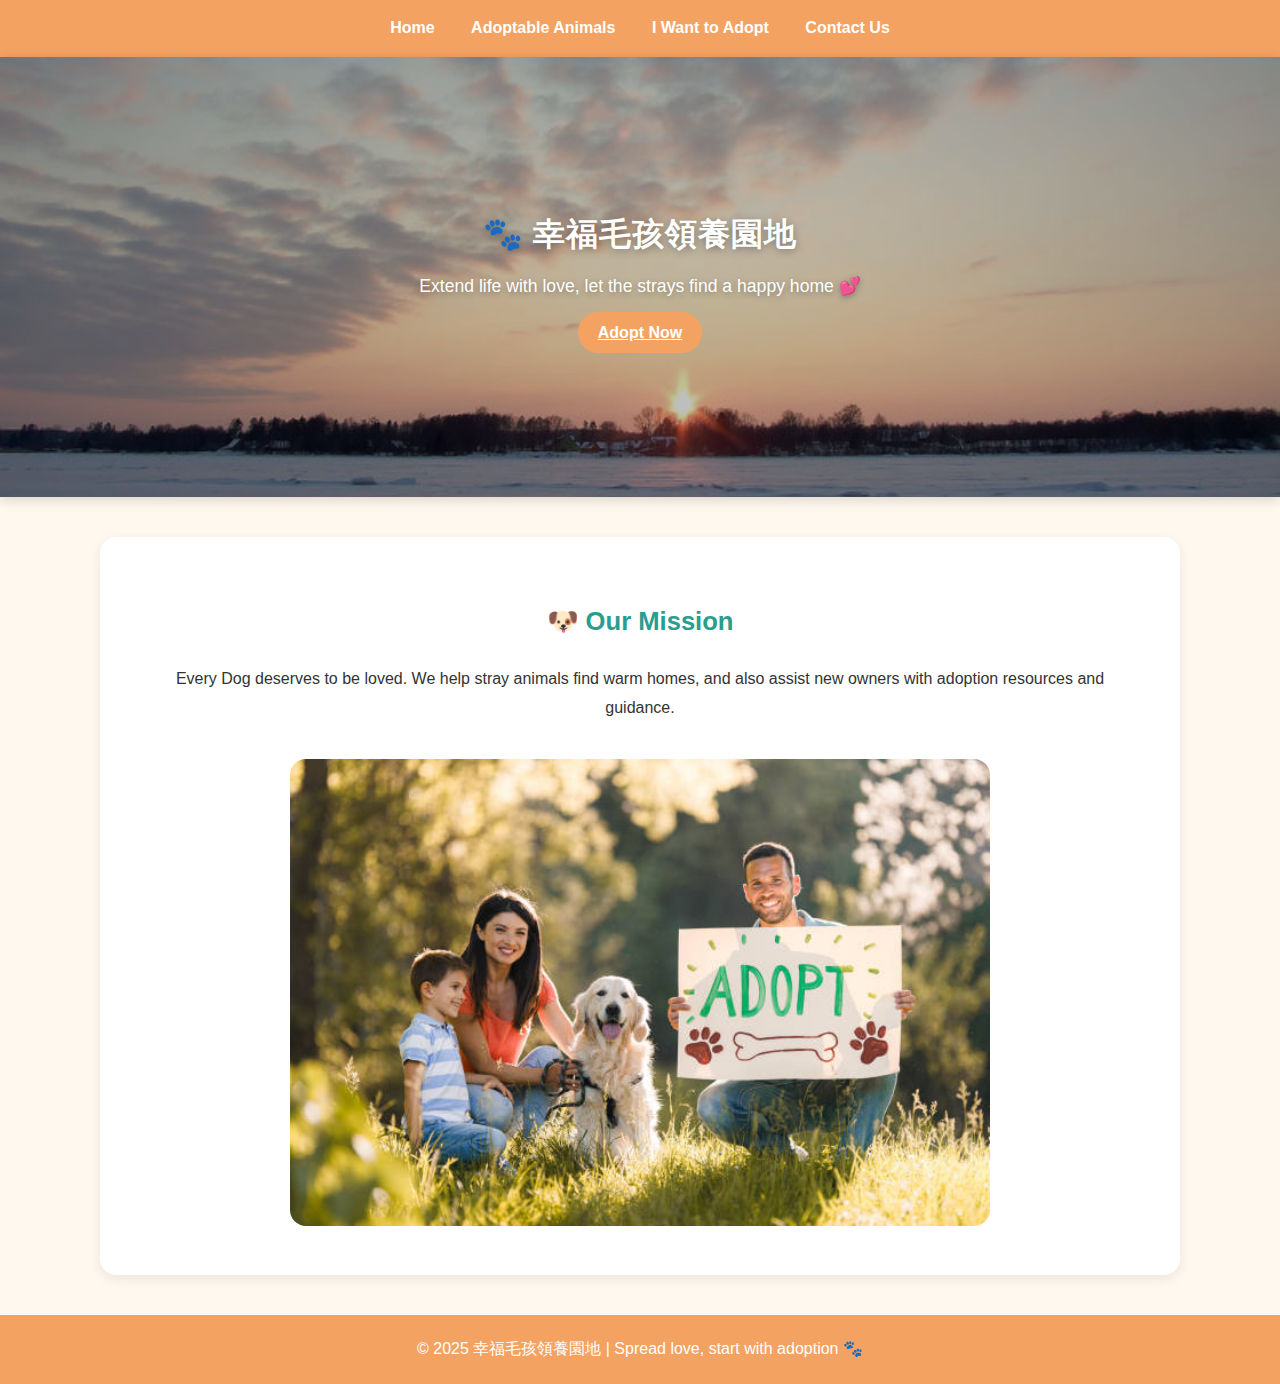
<file: index.html>
<!DOCTYPE html>
<html lang="en">
<head>
  <meta charset="UTF-8">
  <title>幸福毛孩領養園地</title>
  <link rel="stylesheet" href="style.css">
  <meta name="viewport" content="width=device-width, initial-scale=1.0">

</head>
<body>
  <nav class="nav">
    <a href="index.html" class="nav__link">Home</a>
    <a href="animals.html" class="nav__link">Adoptable Animals</a>
    <a href="adopt.html" class="nav__link">I Want to Adopt</a>
    <a href="contact.html" class="nav__link">Contact Us</a>
  </nav>

  <div class="hero">
    <div class="hero__content">
      <h1>🐾 幸福毛孩領養園地 </h1>
      <p>Extend life with love, let the strays find a happy home 💕</p>
      <a href="adopt.html" class="btn">Adopt Now</a>
    </div>
  </div>

  <div class="container" style="text-align:center;">
    <h2>🐶 Our Mission</h2>
    <p>Every Dog deserves to be loved.  
      We help stray animals find warm homes,  
      and also assist new owners with adoption resources and guidance.</p>
    <img src="image1.jpg" alt="Fur kids image" style="width:70%;border-radius:16px;margin-top:20px;">
  </div>

  <footer>
    © 2025 幸福毛孩領養園地 | Spread love, start with adoption 🐾
  </footer>
</body>
</html>
</file>
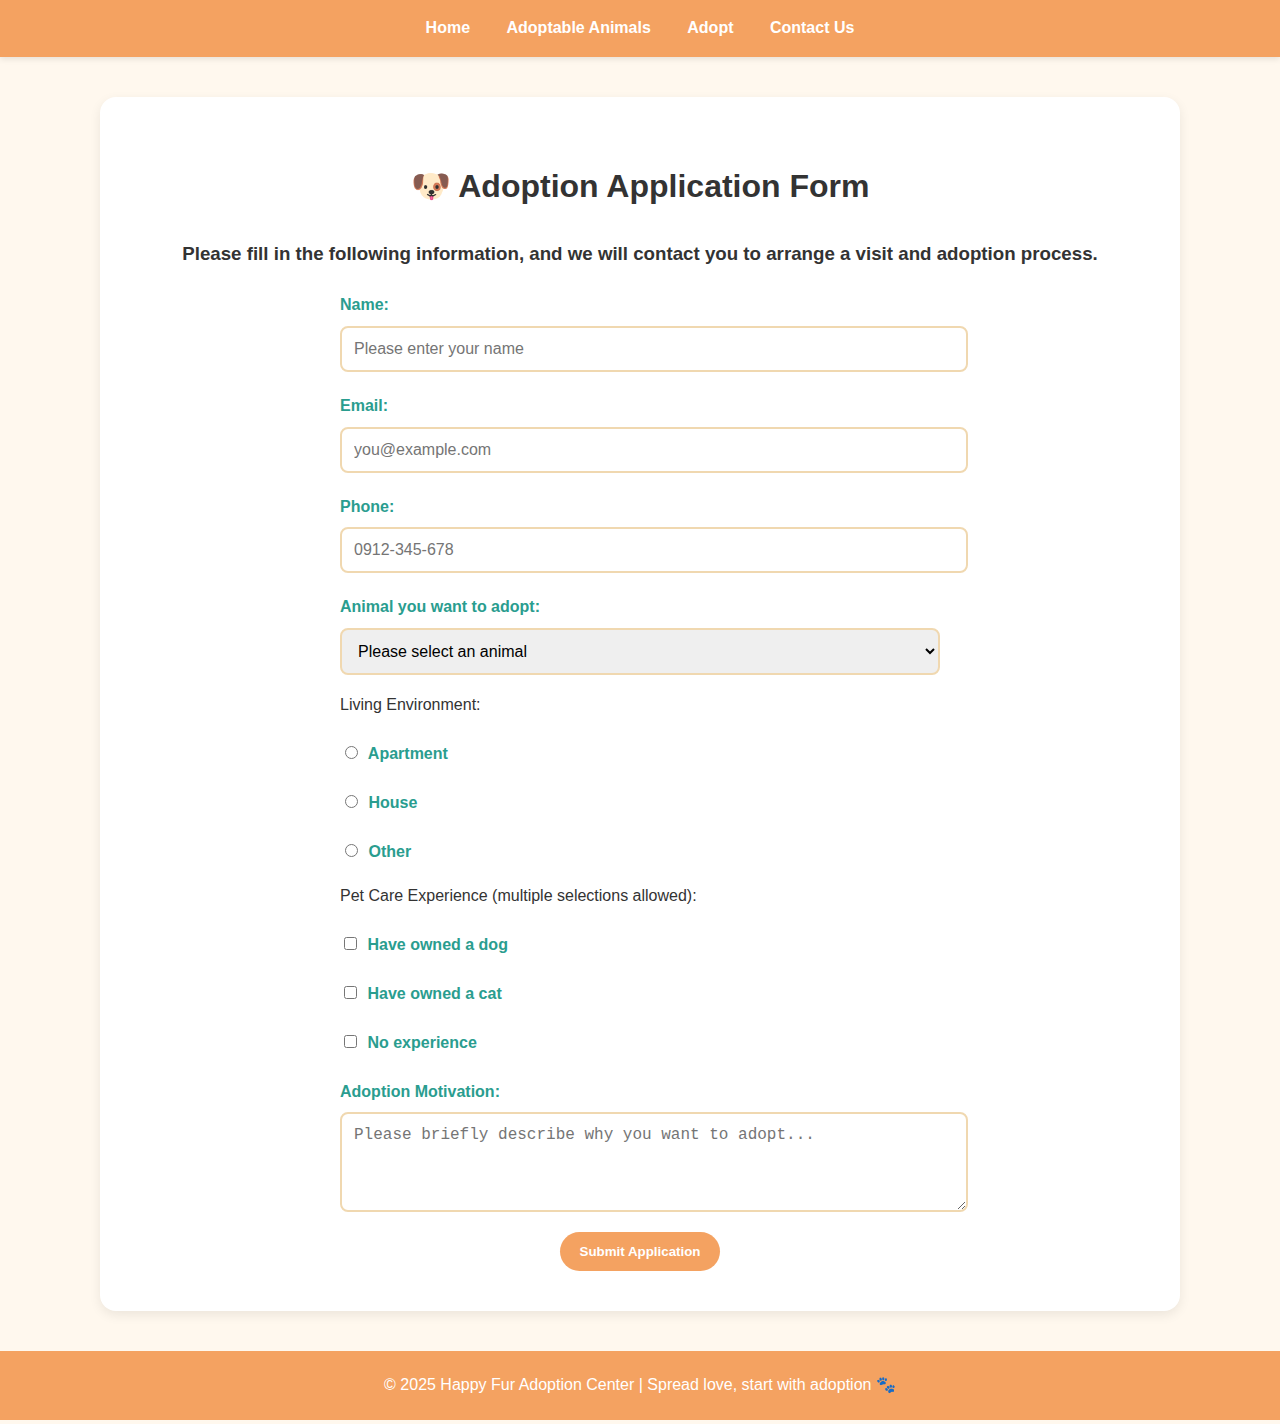
<file: adopt.html>
<!DOCTYPE html>
<html lang="en">
<head>
  <meta charset="UTF-8">
  <title>Adoption Application Form</title>
  <link rel="stylesheet" href="style.css">
  <meta name="viewport" content="width=device-width, initial-scale=1.0">

</head>
<body>
  <nav class="nav">
    <a href="index.html" class="nav__link">Home</a>
    <a href="animals.html" class="nav__link">Adoptable Animals</a>
    <a href="adopt.html" class="nav__link">Adopt</a>
    <a href="contact.html" class="nav__link">Contact Us</a>
  </nav>

  <div class="container">
    <h1>🐶 Adoption Application Form</h1>
    <h3>Please fill in the following information, and we will contact you to arrange a visit and adoption process.</h3>

    <form action="thankyou.html" method="get">
      <label for="name">Name:</label>
      <input type="text" id="name" name="name" placeholder="Please enter your name" required>

      <label for="email">Email:</label>
      <input type="email" id="email" name="email" placeholder="you@example.com" required>

      <label for="phone">Phone:</label>
      <input type="tel" id="phone" name="phone" placeholder="0912-345-678" required>

                 <label for="animal">Animal you want to adopt:</label>
            <select id="animal" name="animal" required>
                <option value="">Please select an animal</option>
                <optgroup label="🐶 Dogs">
                    <option value="柴犬小福">Shiba Inu Xiao Fu</option>
                    <option value="拉布拉多多多">Labrador Dodo</option>
                </optgroup>
                <optgroup label="🐱 Cats">
                    <option value="美短拉拉">American Shorthair Lala</option>
                    <option value="虎斑大斑">Tabby Da Ban</option>
                </optgroup>
                <optgroup label="🐹 Other Small Animals">
                    <option value="天竺鼠小米">Guinea Pig Xiao Mi</option>
                    <option value="鸚鵡阿飛">Parrot A Fei</option>
                </optgroup>
            </select>


      <p>Living Environment:</p>
      <label><input type="radio" name="house" value="apartment"> Apartment</label>
      <label><input type="radio" name="house" value="house"> House</label>
      <label><input type="radio" name="house" value="other"> Other</label>

      <p>Pet Care Experience (multiple selections allowed):</p>
      <label><input type="checkbox" name="experience" value="dog"> Have owned a dog</label>
      <label><input type="checkbox" name="experience" value="cat"> Have owned a cat</label>
      <label><input type="checkbox" name="experience" value="none"> No experience</label>

      <label for="reason">Adoption Motivation:</label>
      <textarea id="reason" name="reason" rows="4" placeholder="Please briefly describe why you want to adopt..."></textarea>

      <div class="btn-group">
        <button class="btn" type="submit">Submit Application</button>
      </div>
    </form>
  </div>

  <footer>
    © 2025 Happy Fur Adoption Center | Spread love, start with adoption 🐾
  </footer>
</body>
</html>
</file>
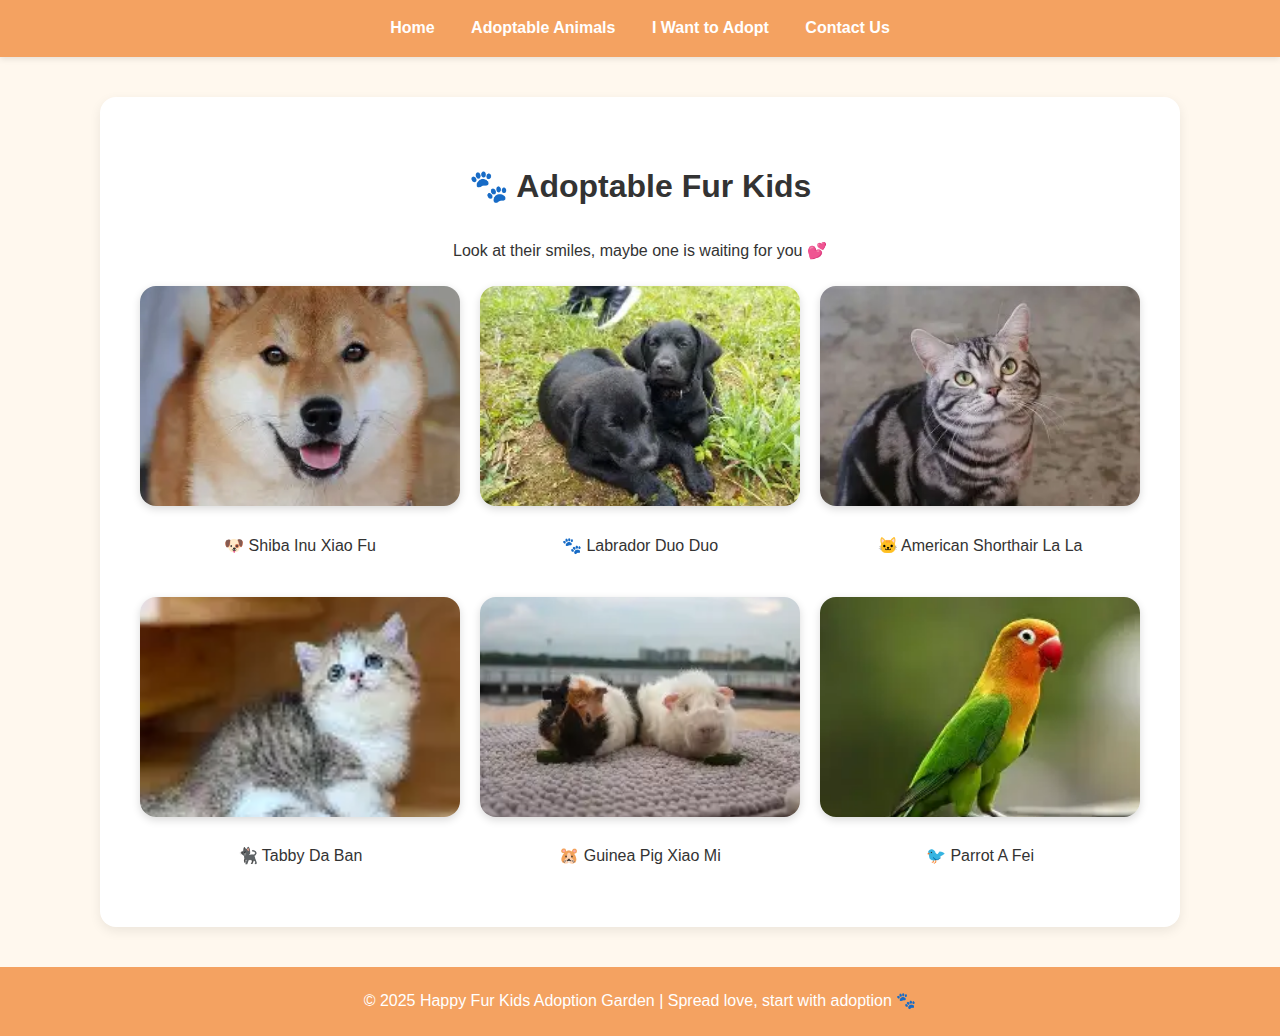
<file: animals.html>
<!DOCTYPE html>
<html lang="en">

<head>
    <meta charset="UTF-8">
    <title>Adoptable Animals</title>
    <link rel="stylesheet" href="style.css">
    <meta name="viewport" content="width=device-width, initial-scale=1.0">

</head>

<body>
    <nav class="nav">
        <a href="index.html" class="nav__link">Home</a>
        <a href="animals.html" class="nav__link">Adoptable Animals</a>
        <a href="adopt.html" class="nav__link">I Want to Adopt</a>
        <a href="contact.html" class="nav__link">Contact Us</a>
    </nav>

    <div class="container">
        <h1>🐾 Adoptable Fur Kids</h1>
        <p style="text-align:center;">Look at their smiles, maybe one is waiting for you 💕</p>

        <div class="gallery">
            <!-- Shiba Inu Xiao Fu -->
            <div class="animal-card">
                <img src="image3.webp" alt="Shiba Inu Xiao Fu" class="animal-img"
                    onclick="document.getElementById('info1').showModal()">
                <p>🐶 Shiba Inu Xiao Fu</p>
            </div>

            <dialog id="info1" class="animal-dialog">
                <h2>🐶 Shiba Inu Xiao Fu</h2>
                <img src="image3.webp" alt="Shiba Inu Xiao Fu" class="dialog-img">
                <p>Age: About 2 years<br>Personality: Lively, likes sunbathing ☀️<br>Health Status: Spayed/Neutered, vaccinated regularly</p>
                <button class="btn" onclick="this.closest('dialog').close()">Close</button>
            </dialog>

            <!-- Labrador Duo Duo -->
            <div class="animal-card">
                <img src="image4.webp" alt="Labrador Duo Duo" class="animal-img"
                    onclick="document.getElementById('info2').showModal()">
                <p>🐾 Labrador Duo Duo</p>
            </div>

            <dialog id="info2" class="animal-dialog">
                <h2>🐾 Labrador Duo Duo</h2>
                <img src="image4.webp" alt="Labrador Duo Duo" class="dialog-img">
                <p>Age: About 3 years<br>Personality: Loyal, a bit shy 🐕🦺<br>Health Status: Vaccinated</p>
                <button class="btn" onclick="this.closest('dialog').close()">Close</button>
            </dialog>

            <!-- American Shorthair La La -->
            <div class="animal-card">
                <img src="image5.webp" alt="American Shorthair La La" class="animal-img"
                    onclick="document.getElementById('info3').showModal()">
                <p>🐱 American Shorthair La La</p>
            </div>

            <dialog id="info3" class="animal-dialog">
                <h2>🐱 American Shorthair La La</h2>
                <img src="image5.webp" alt="American Shorthair La La" class="dialog-img">
                <p>Age: About 1 year<br>Personality: Affectionate, likes cat treats 🐱💕<br>Health Status: Vaccinated</p>
                <button class="btn" onclick="this.closest('dialog').close()">Close</button>
            </dialog>

            <!-- Tabby Da Ban -->
            <div class="animal-card">
                <img src="image6.webp" alt="Tabby Da Ban" class="animal-img"
                    onclick="document.getElementById('info4').showModal()">
                <p>🐈‍⬛ Tabby Da Ban</p>
            </div>

            <dialog id="info4" class="animal-dialog">
                <h2>🐈‍⬛ Tabby Da Ban</h2>
                <img src="image6.webp" alt="Tabby Da Ban" class="dialog-img">
                <p>Age: About 1 year<br>Personality: Affectionate, likes having butt patted 🐈‍⬛💕<br>Health Status: Vaccinated</p>
                <button class="btn" onclick="this.closest('dialog').close()">Close</button>
            </dialog>

            <!-- Guinea Pig Xiao Mi -->
            <div class="animal-card">
                <img src="image7.webp" alt="Guinea Pig Xiao Mi" class="animal-img"
                    onclick="document.getElementById('info5').showModal()">
                <p>🐹 Guinea Pig Xiao Mi</p>
            </div>

            <dialog id="info5" class="animal-dialog">
                <h2>🐹 Guinea Pig Xiao Mi</h2>
                <img src="image7.webp" alt="Guinea Pig Xiao Mi" class="dialog-img">
                <p>Age: About 1 year<br>Personality: Shy, likes sunflower seeds 🐹🌰<br>Health Status: Dewormed</p>
                <button class="btn" onclick="this.closest('dialog').close()">Close</button>
            </dialog>

            <!-- Parrot A Fei -->
            <div class="animal-card">
                <img src="image8.webp" alt="Parrot A Fei" class="animal-img"
                    onclick="document.getElementById('info6').showModal()">
                <p>🐦 Parrot A Fei</p>
            </div>

            <dialog id="info6" class="animal-dialog">
                <h2>🐦 Parrot A Fei</h2>
                <img src="image8.webp" alt="Parrot A Fei" class="dialog-img">
                <p>Age: About 3 years<br>Personality: Loves to talk 🐦<br>Health Status: Good</p>
                <button class="btn" onclick="this.closest('dialog').close()">Close</button>
            </dialog>
        </div>
    </div>

    <footer>
        © 2025 Happy Fur Kids Adoption Garden | Spread love, start with adoption 🐾
    </footer>
</body>

</html>
</file>
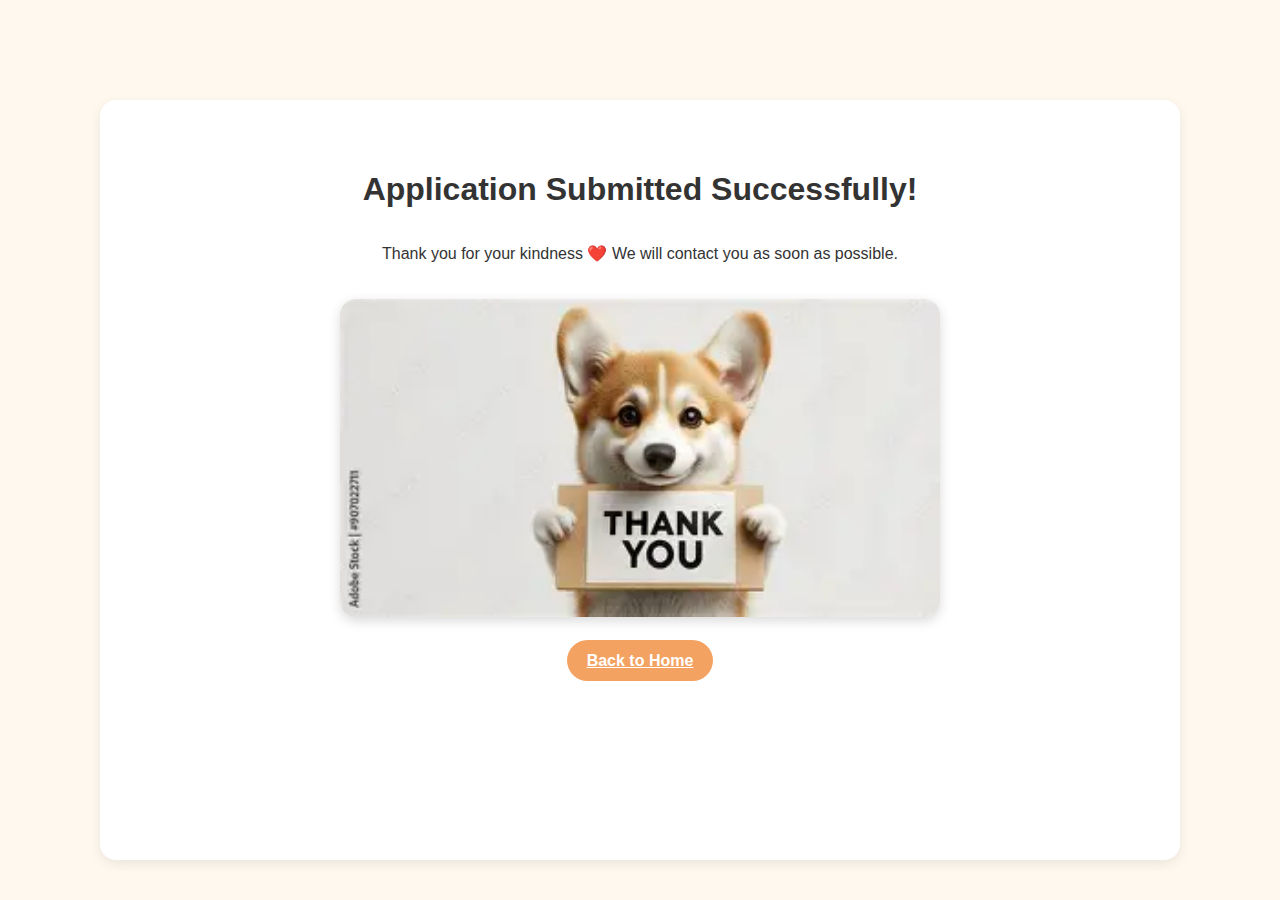
<file: thankyou.html>
<!DOCTYPE html>
<html lang="en">
<head>
  <meta charset="UTF-8">
  <title>Application Submitted</title>
  <link rel="stylesheet" href="style.css">
  <meta name="viewport" content="width=device-width, initial-scale=1.0">

</head>
<body>
  <div class="container" style="text-align:center;margin-top:100px;">
    <h1>Application Submitted Successfully!</h1>
    <p>Thank you for your kindness ❤️ We will contact you as soon as possible.</p>
    <img src="image9.webp" alt="Success submission illustration" class="success-img">
    <a href="index.html" class="btn">Back to Home</a>
  </div>
</body>
</html>
</file>
<file: style.css>
/* === 全站顏色設定 === */
:root {
  --main-color: #f4a261;      /* 橘色 */
  --main-dark: #e76f51;       /* 深橘紅 */
  --accent-color: #2a9d8f;    /* 粉綠 */
  --bg-light: #fff8ee;        /* 米白背景 */
  --text-color: #333;
}

/* === Flex 版型讓 footer 永遠在底部 === */
html, body {
  height: 100%;
  margin: 0;
  display: flex;
  flex-direction: column;
}

/* === 全域設定 === */
body {
  font-family: "Noto Sans TC", "Comic Neue", sans-serif;
  background-color: var(--bg-light);
  color: var(--text-color);
  line-height: 1.8;
}

/* === 導覽列 === */
.nav {
  background-color: var(--main-color);
  text-align: center;
  padding: 14px 0;
  box-shadow: 0 2px 6px rgba(0,0,0,0.1);
}
.nav__link {
  color: #fff;
  text-decoration: none;
  margin: 0 16px;
  font-weight: 600;
  transition: color 0.3s ease;
}
.nav__link:hover {
  color: var(--accent-color);
}

/* === Hero 區塊 === */
.hero {
  text-align: center;
  background: linear-gradient(135deg, #f4a261, #e76f51);
  color: #fff;
  padding: 60px 20px;
  border-radius: 16px;
  box-shadow: 0 3px 12px rgba(0,0,0,0.15);
  flex: 1; /* 撐開主體空間 */
}
.hero h1 {
  color: #fff;
  font-size: 2.2rem;
  letter-spacing: 1px;
}
.hero p {
  font-size: 1.1rem;
  margin: 12px 0 20px;
}

/* === 主容器 === */
.container {
  width: 85%;
  max-width: 1000px;
  margin: 40px auto;
  background-color: #fff;
  padding: 40px;
  border-radius: 16px;
  box-shadow: 0 4px 12px rgba(0,0,0,0.08);
  flex: 1; /* 撐開主體空間 */
}

.container h3 {
    text-align: center;
    margin-bottom: 20px;
    color: var(--text-color);
}

/* === 標題 === */
h1, h2 {
  text-align: center;
}
h2 {
  color: var(--accent-color);
  font-size: 1.6rem;
}

/* === 按鈕 === */
.btn {
  background-color: var(--main-color);
  color: #fff;
  padding: 12px 20px;
  border: none;
  border-radius: 50px;
  cursor: pointer;
  transition: all 0.3s ease;
  font-weight: 600;
}
.btn:hover {
  background-color: var(--main-dark);
  transform: translateY(-3px);
  box-shadow: 0 4px 8px rgba(0,0,0,0.2);
}

.btn-group {
  text-align: center;
  margin-top: 10px;
}

/* === 表單 === */
form {
  width: 100%;
  max-width: 600px;
  margin: 0 auto;
}
label {
  font-weight: bold;
  display: block;
  margin-top: 20px;
  color: var(--accent-color);
}
input, select, textarea {
  width: 100%;
  padding: 12px;
  margin-top: 6px;
  border: 2px solid #f0d8b0;
  border-radius: 8px;
  transition: border-color 0.3s ease;
  font-size: 1rem;
}
input:focus, select:focus, textarea:focus {
  border-color: var(--main-color);
  outline: none;
}
input[type="radio"], input[type="checkbox"] {
  width: auto;
  margin-right: 6px;
}

/* === 圖片牆 === */
.gallery {
  display: grid;
  grid-template-columns: repeat(auto-fill, minmax(240px, 1fr));
  gap: 20px;
  margin-top: 20px;
}
.gallery img {
  width: 100%;
  height: 220px;
  object-fit: cover;
  border-radius: 16px;
  box-shadow: 0 3px 8px rgba(0,0,0,0.15);
  transition: transform 0.3s ease, box-shadow 0.3s ease;
}
.gallery img:hover {
  transform: scale(1.05);
  box-shadow: 0 6px 16px rgba(0,0,0,0.25);
}

/* === Footer === */
footer {
  text-align: center;
  padding: 20px;
  background-color: var(--main-color);
  color: #fff;
  border-top-left-radius: 0px;
  border-top-right-radius: 0px;
  font-weight: 500;
}



/*css 2 */


/* Hero：整張圖當背景 */
.hero {
  position: relative;
  min-height: 320px;                  /* 視覺高度 */
  padding: 60px 20px;                 /* 內距避免文字貼邊 */
  border-radius: 0px;
  box-shadow: 0 3px 12px rgba(0,0,0,0.15);
  background-image: 
    linear-gradient(                  /* 上方淡淡的漸層做遮罩，讓字清楚 */
      rgba(0,0,0,0.25), 
      rgba(0,0,0,0.25)
    ),
    url("image2.jpg");                  /* ← 換成你的圖片檔名 */
  background-size: cover;             /* 充滿區塊、不變形 */
  background-position: center;        /* 居中對齊 */
  color: #fff;                        /* 讓文字變白 */
  display: flex;                      /* 置中內容 */
  align-items: center;                /* 垂直置中 */
  justify-content: center;            /* 水平置中 */
  text-align: center;                 /* 文字置中 */
}

/* 文字容器（可加一點陰影提升可讀性） */
.hero__content h1 { 
  margin: 0 0 8px;
  font-size: 2rem;
  text-shadow: 0 2px 8px rgba(0,0,0,0.35);
}
.hero__content p {
  margin: 0 0 16px;
  text-shadow: 0 2px 6px rgba(0,0,0,0.3);
}


/*animals html */


.animal-card {
  text-align: center;
}
.animal-img {
  width: 100%;
  height: 220px;
  object-fit: cover;
  border-radius: 12px;
  cursor: pointer;
  transition: transform 0.2s;
}
.animal-img:hover {
  transform: scale(1.05);
}

/* 彈出視窗樣式 */
.animal-dialog {
  border: none;
  border-radius: 16px;
  padding: 20px;
  max-width: 400px;
  text-align: center;
  background: rgba(255, 255, 255, 0.95);
  box-shadow: 0 8px 24px rgba(0,0,0,0.2);
  backdrop-filter: blur(5px);
}
.dialog-img {
  width: 80%;
  border-radius: 12px;
  margin-bottom: 10px;
}

/* 背景半透明遮罩 */
::backdrop {
  background: rgba(0,0,0,0.4);
}

/*adopt html */

/* 成功頁圖片樣式 */
.success-img {
  width: 100%;
  max-width: 600px;
  border-radius: 16px;
  margin: 30px auto;
  display: block;
  box-shadow: 0 4px 12px rgba(0, 0, 0, 0.15);
  object-fit: cover;
}

/* === 響應式設計開始 === */

/* === 手機尺寸 (max-width: 768px) ===
   當螢幕寬度小於或等於 768px 時套用。
   通常代表手機或小型平板。
   調整字體、導覽列方向、容器間距等。
*/
@media (max-width: 768px) {

  body {
    font-size: 14px;     /* 字體縮小一點，符合手機畫面 */
    line-height: 1.6;    /* 調整行距，提升閱讀性 */
  }

  .nav {
    display: flex;
    flex-direction: column;  /* 導覽列從橫排變直排 */
    padding: 8px 0;          /* 上下間距縮小 */
  }

  .nav__link {
    margin: 6px 0;           /* 每個導覽項目上下留空，避免擠在一起 */
  }

  .container {
    width: 95%;              /* 主內容區放寬，幾乎滿版 */
    padding: 20px;           /* 內距縮小，畫面更緊湊 */
  }

  .gallery {
    grid-template-columns: 1fr;   /* 圖片牆改為單欄顯示 */
  }

  .hero {
    padding: 40px 10px;      /* Hero 區內距縮小 */
  }

  .hero__content h1 {
    font-size: 1.6rem;       /* 主標題文字變小以符合手機畫面 */
  }

  img,
  .dialog-img {
    width: 100%;             /* 圖片寬度自動填滿容器 */
    height: auto;            /* 高度自動等比例縮放，避免變形 */
  }
}

/* === 平板尺寸 (min-width: 769px) and (max-width: 1024px) ===
   當螢幕寬度介於 769px～1024px（例如 iPad、平板電腦）時套用。
   主要調整圖片牆為兩欄。
*/
@media (min-width: 769px) and (max-width: 1024px) {
  .gallery {
    grid-template-columns: repeat(2, 1fr);  /* 兩欄圖片排列 */
  }
}

/* === 桌機尺寸 (min-width: 1025px) ===
   螢幕寬度大於 1025px（桌上型電腦或大型螢幕）時套用。
   保持原本三欄設計。
*/
@media (min-width: 1025px) {
  .gallery {
    grid-template-columns: repeat(3, 1fr);  /* 三欄圖片排列 */
  }
}
</file>
